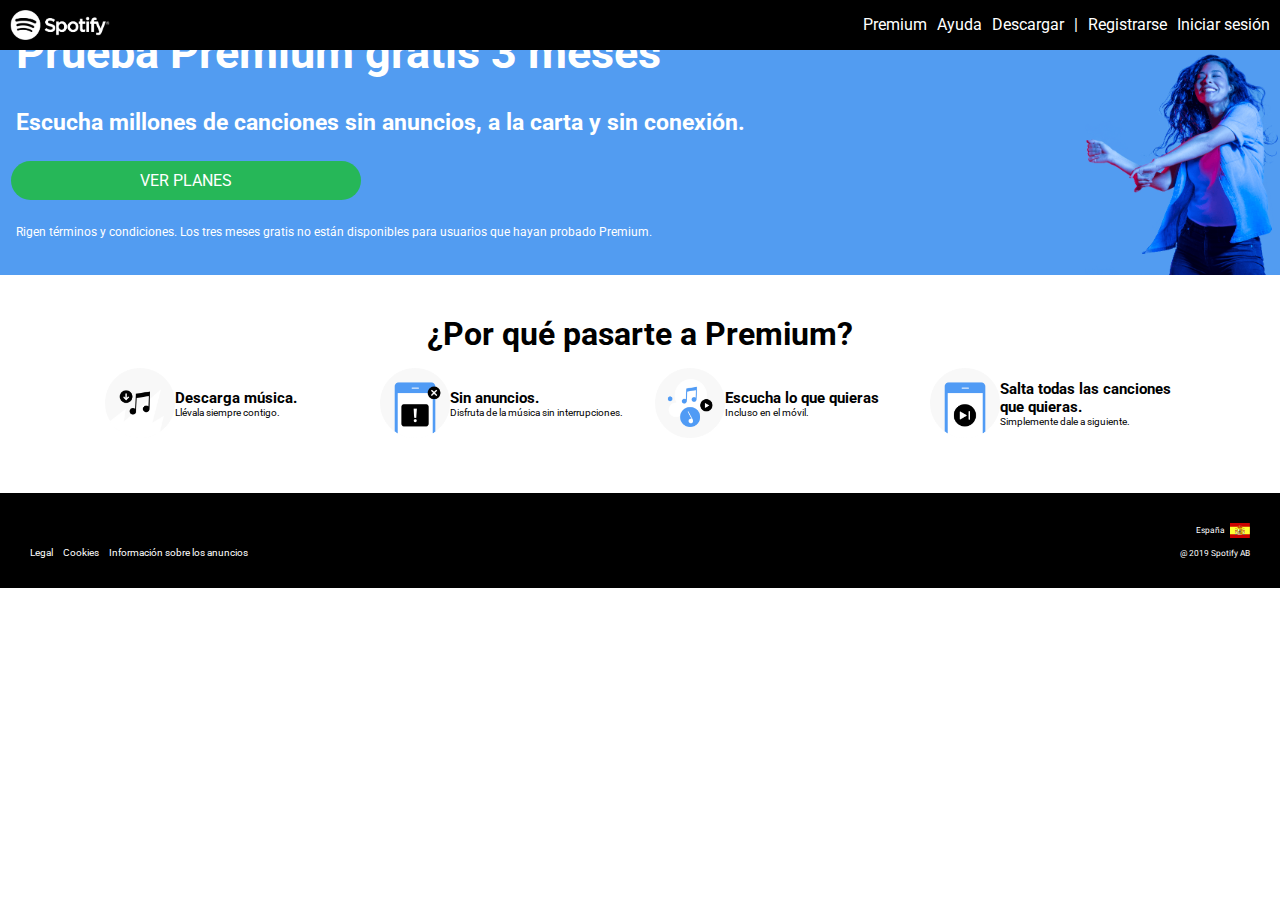
<file: index.html>
<!DOCTYPE html>
<html lang="es">
  <head>
    <meta charset="UTF-8" />
    <meta name="viewport" content="width=device-width, initial-scale=1.0" />
    <link rel="stylesheet" href="./css/style.css" />
    <link rel="preconnect" href="https://fonts.googleapis.com" />
    <link rel="preconnect" href="https://fonts.gstatic.com" crossorigin />
    <link
      href="https://fonts.googleapis.com/css2?family=Roboto&display=swap"
      rel="stylesheet"
    />
    <title>Spotify</title>
  </head>
  <body>
    <header class="header">
      <img src="./images/logo.png" alt="Logo de Spotify" class="logo-spotify" />
      <img src="./images/menu-icon.png" alt="Menú de icono" class="menu-icon" />
      <nav class="nav">
        <ul>
          <li><a href="">Premium</a></li>
          <li><a href="">Ayuda</a></li>
          <li><a href="">Descargar</a></li>
          <li>|</li>
          <li><a href="">Registrarse</a></li>
          <li><a href="">Iniciar sesión</a></li>
        </ul>
      </nav>
    </header>
    <main class="main">
      <section class="hero">
        <h1 class="title">Prueba Premium gratis 3 meses</h1>
        <p class="subtitle">
          Escucha millones de canciones sin anuncios, a la carta y sin conexión.
        </p>
        <a href="#" class="btn">Ver planes</a>
        <p class="terms">
          Rigen términos y condiciones. Los tres meses gratis no están
          disponibles para usuarios que hayan probado Premium.
        </p>
      </section>
      <section class="benefits">
        <h1 class="title2">¿Por qué pasarte a Premium?</h1>
        <ul class="container">
          <li class="benefit">
            <img src="./images/benefit-1.png" alt="Icono de descarga música" />
            <div class="benefit-text">
              <h2>Descarga música.</h2>
              <p>Llévala siempre contigo.</p>
            </div>
          </li>
          <li class="benefit">
            <img src="./images/benefit-2.png" alt="Icono de Sin anuncios" />
            <div class="benefit-text">
              <h2>Sin anuncios.</h2>
              <p>Disfruta de la música sin interrupciones.</p>
            </div>
          </li>
          <li class="benefit">
            <img
              src="./images/benefit-3.png"
              alt="Icono escucha lo que quieras"
            />
            <div class="benefit-text">
              <h2>Escucha lo que quieras</h2>
              <p>Incluso en el móvil.</p>
            </div>
          </li>
          <li class="benefit">
            <img src="./images/benefit-4.png" alt="Icono saltar canción" />
            <div class="benefit-text">
              <h2>Salta todas las canciones que quieras.</h2>
              <p>Simplemente dale a siguiente.</p>
            </div>
          </li>
        </ul>
      </section>
    </main>
    <footer class="footer">
      <nav>
        <ul class="footer-nav-container">
          <li>
            <a href="#" class="link-footer">Legal</a>
          </li>
          <li>
            <a href="#" class="link-footer">Cookies</a>
          </li>
          <li>
            <a href="#" class="link-footer info"
              >Información sobre los anuncios</a
            >
          </li>
        </ul>
      </nav>
      <section class="footer-copy">
        <small class="footer-copy-spain">
          España
          <img src="./images/es.svg" alt="bandera España" class="spain-flag" />
        </small>
        <small> @ 2019 Spotify AB </small>
      </section>
    </footer>
  </body>
</html>
</file>
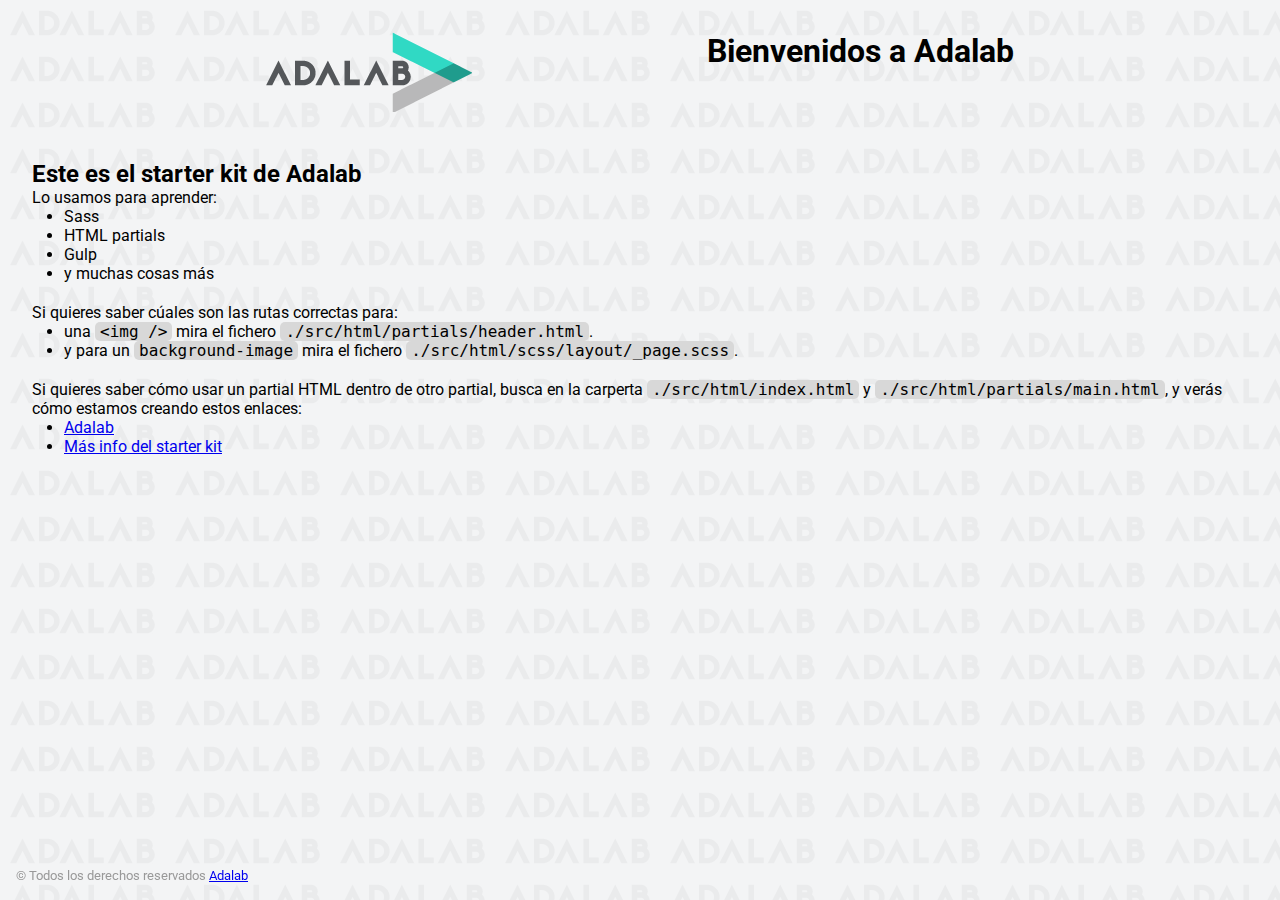
<file: docs/index.html>
<!DOCTYPE html>
<html lang="es">
  <head>
    <meta charset="UTF-8" />
    <meta name="viewport" content="width=device-width, initial-scale=1" />
    <title>Adalab Web Starter Kit</title>
    <link href="https://fonts.googleapis.com/css?family=Roboto&display=swap" rel="stylesheet" />
    <link rel="stylesheet" href="./assets/css/main.css" />
    <link rel="icon" href="./assets/images/favicon.png" />
  </head>

  <body>
    <div class="page">
      <header class="page__header">
        <img src="./assets/images/logo-adalab.png" alt="Adalab">
        <h1>Bienvenidos a Adalab</h1>
      </header>

      <main class="page__main">
        <h2>Este es el starter kit de Adalab</h2>
        <p>Lo usamos para aprender:</p>
        <ul class="main__list">
          <li>Sass</li>
          <li>HTML partials</li>
          <li>Gulp</li>
          <li>y muchas cosas más</li>
        </ul>
        <p>Si quieres saber cúales son las rutas correctas para:</p>
        <ul class="main__list">
          <li>
            una <code class="code">&lt;img /&gt;</code> mira el fichero
            <code class="code">./src/html/partials/header.html</code>.
          </li>
          <li>
            y para un <code class="code">background-image</code> mira el fichero
            <code class="code">./src/html/scss/layout/_page.scss</code>.
          </li>
        </ul>
        <p>
          Si quieres saber cómo usar un partial HTML dentro de otro partial, busca en la carperta
          <code class="code">./src/html/index.html</code> y
          <code class="code">./src/html/partials/main.html</code>, y verás cómo estamos creando estos
          enlaces:
        </p>
        <ul class="main__list">
          <li>
            <a class="link__adalab" href="https://adalab.es">Adalab</a>

          </li>
          <li>
            <a class="" href="./more-info.html">Más info del starter kit</a>

          </li>
        </ul>
      </main>

      <footer class="page__footer">
        <small>
          &copy; Todos los derechos reservados
          <a class="link__adalab" href="https://adalab.es">Adalab</a>

        </small>
      </footer>

    </div>
    <script src="./assets/js/main.js"></script>
  </body>
</html>
</file>
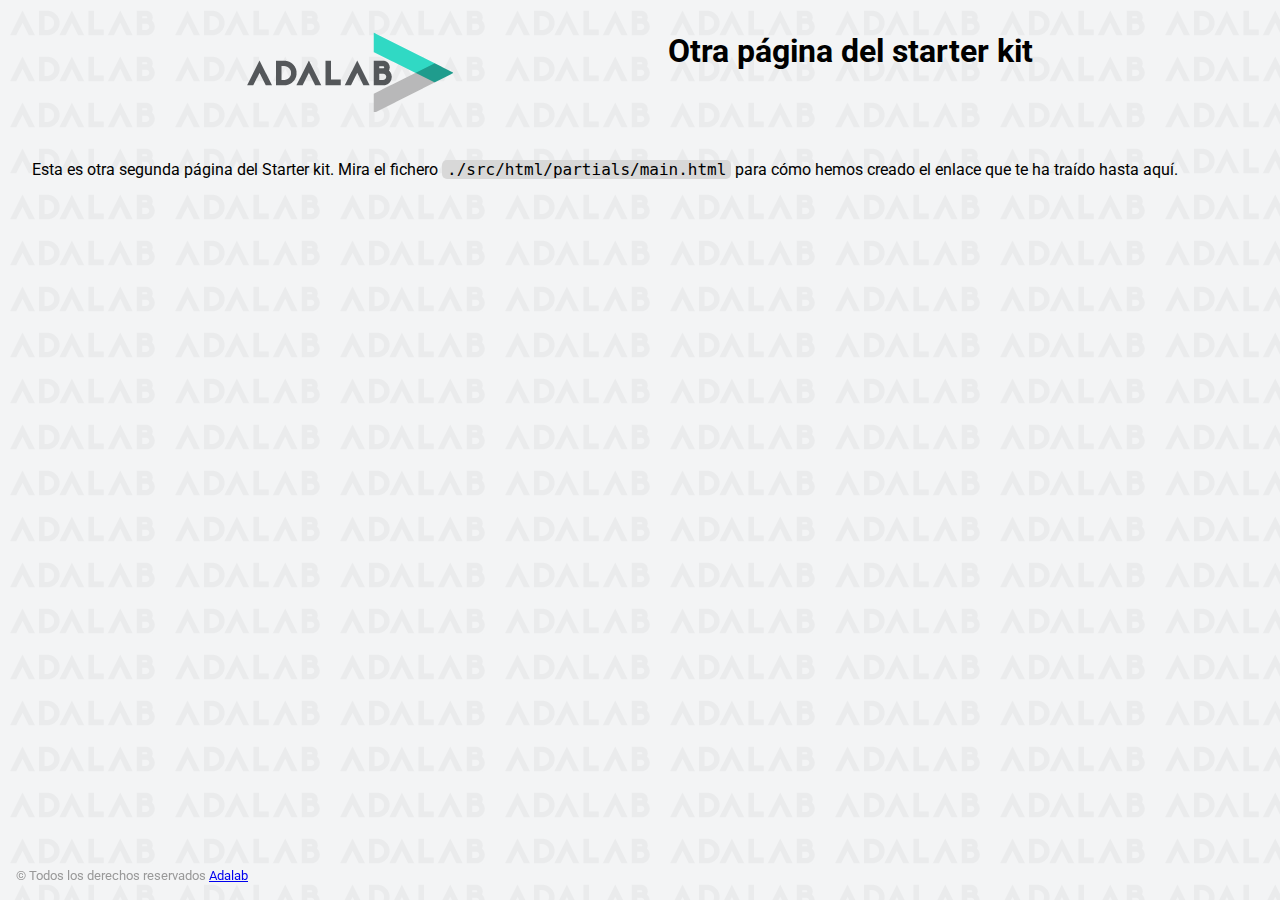
<file: docs/more-info.html>
<!DOCTYPE html>
<html lang="es">
  <head>
    <meta charset="UTF-8" />
    <meta name="viewport" content="width=device-width, initial-scale=1" />
    <title>Adalab Web Starter Kit</title>
    <link href="https://fonts.googleapis.com/css?family=Roboto&display=swap" rel="stylesheet" />
    <link rel="stylesheet" href="./assets/css/main.css" />
    <link rel="icon" href="./assets/images/favicon.png" />
  </head>

  <body>
    <div class="page">
      <header class="page__header">
        <img src="./assets/images/logo-adalab.png" alt="Adalab">
        <h1>Otra página del starter kit</h1>
      </header>

      <main>
        <p>
          Esta es otra segunda página del Starter kit. Mira el fichero
          <code class="code">./src/html/partials/main.html</code> para cómo hemos creado el enlace
          que te ha traído hasta aquí.
        </p>
      </main>
      <footer class="page__footer">
        <small>
          &copy; Todos los derechos reservados
          <a class="link__adalab" href="https://adalab.es">Adalab</a>

        </small>
      </footer>

    </div>
    <script src="./assets/js/main.js"></script>
  </body>
</html>
</file>
<file: css/style.css>
* {
  margin: 0;
  padding: 0;
  box-sizing: border-box;
}
body {
  font-family: "Roboto", sans-serif;
}
.header {
  background-color: black;
  display: flex;
  justify-content: space-between;
  position: fixed;
  width: 100%;
  z-index: 100;
  align-items: center;
}
.main {
  padding-top: 50px;
}
.logo-spotify {
  margin: 10px;
  width: 100px;
}
.menu-icon {
  margin-right: 10px;
  width: 25px;
}

.nav {
  display:none;
}

.hero {
  background-color: #529cf1;
  /* background-image: url(../images/premium_dancer.png);
  background-size: contain;
  background-repeat: no-repeat;
  background-position: right; */
  height: 25vh;
  padding: 1px;
  display: flex;
  flex-direction: column;
  justify-content: end;
}
.title {
  /* border: 2px solid red; */
  /* margin-top: 100px; */
  font-size: 45px;
  padding: 15px;
  color: white;
}
.subtitle {
  /* border: 2px solid red; */
  font-weight: bold;
  color: white;
  font-size: 23px;
  padding: 15px;
}
.btn {
  /* display: inline; */
  text-transform: uppercase;
  color: white;
  background-color: #26b758;
  text-decoration: none;
  max-width: 350px;
  padding: 10px;
  border-radius: 50px;
  margin: 10px;
  text-align: center;
}
.terms {
  color: white;
  font-size: 12px;
  padding: 15px;
  margin-bottom: 20px;
}
.benefits {
  display: flex;
  flex-direction: column;
  align-items: center;
  padding: 40px 20px;
}
.title2 {
  text-align: center;
}
.container {
  display: flex;
  flex-wrap: wrap;
  list-style: none;
  justify-content: space-between;
}
.benefit {
  display: flex;
  align-items: center;
  padding: 15px;
}
.benefit img {
  width: 70px;
}
.benefit-text {
  width: 175px;

  font-size: 10px;
}
.footer {
  background-color: black;
  display: flex;
  color: white;
  justify-content: space-between;
  padding: 30px 30px;
  align-items: end;
  font-size: 10px;
}
.footer-nav-container {
  display: flex;
  gap: 10px;
  list-style: none;
  width: 50vw;
  flex-wrap: wrap;
}
.link-footer {
  text-decoration: none;
  color: white;
  display: flex;
}
.info {
  width: 141px;
}
.footer-copy {
  display: flex;
  flex-direction: column;
  align-items: end;
  gap: 10px;
}
.spain-flag {
  width: 20px;
  margin: 0px 0px 0px 5px;
}
.footer-copy-spain {
  display: flex;
  align-items: center;
}

@media (min-width: 768px) {
  .menu-icon {
    display: none;
  }
  .nav {
    display: flex;
    margin-right: 10px;

  }

  .nav ul {
    display: flex;
    gap: 10px;
    list-style: none;
    color: white;
  }

  .nav a {
    color: white;
    text-decoration: none;
  }

  .hero {
    background-image: url(../images/premium_dancer.png);
    background-size: contain;
    background-repeat: no-repeat;
    background-position: right;
  }
}
</file>
<file: docs/assets/css/main.css>
*{box-sizing:border-box;margin:0;padding:0}.code{font-size:16px;background:#d8d8d8;padding:0 5px;border-radius:5px}.link__adalab:hover{background-color:#099d8d;color:#fff}.link__github:hover{background-color:#CCC;color:#000}body{padding:2rem;height:100vh;background-image:url("../images/bg-adalab.png");background-color:#f3f4f5;font-family:"Roboto",sans-serif}.page__header{display:flex;justify-content:space-evenly;margin-bottom:3rem}.page__footer{position:fixed;left:0;bottom:0;width:100vw;padding:1rem;color:#999}.main__list{padding-left:2rem;padding-bottom:20px}
</file>
